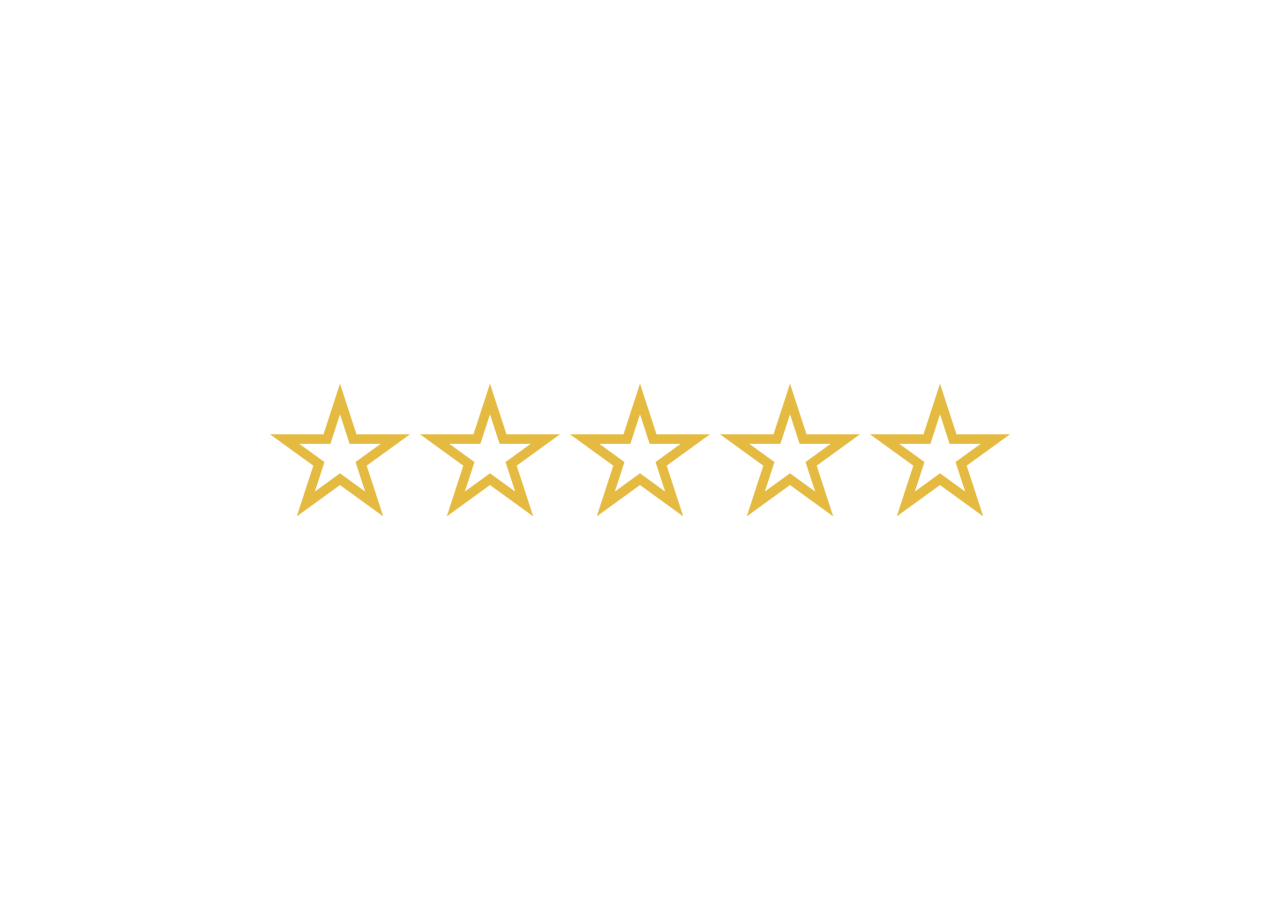
<file: B10/index.html>
<!DOCTYPE html>
<html lang="en">
<head>
    <meta charset="UTF-8">
    <meta name="viewport" content="width=device-width, initial-scale=1.0">
    <title>Document</title>
    <style>
        *{
            box-sizing: border-box;
            padding: 0;
            margin: 0;
        }
        body{
            display: flex;
            justify-content: center;
            align-items: center;
            height: 100vh;
        }


        .star-container{
            width: 750px;
            height: 150px;
            position: relative;
            display: flex;
        }

        span{
            width: 10%;
            cursor: pointer;
            position: relative;
        }

        .on, .off{
            position: absolute;
            z-index: -1;
            height: 100%;
        }

        .on{
            background-image: url(stars.png);
            width: 100%;
        }

        .off{
            background-image: url(star-full.png);
            width: 0%;
            transition: all 1s;
        }


        span:nth-child(1):hover ~ .off{
            width: 10%;
        }
        span:nth-child(2):hover ~ .off{
            width: 20%;
        }
        span:nth-child(3):hover ~ .off{
            width: 30%;
        }
        span:nth-child(4):hover ~ .off{
            width: 40%;
        }
        span:nth-child(5):hover ~ .off{
            width: 50%;
        }
        span:nth-child(6):hover ~ .off{
            width: 60%;
        }
        span:nth-child(7):hover ~ .off{
            width: 70%;
        }
        span:nth-child(8):hover ~ .off{
            width: 80%;
        }
        span:nth-child(9):hover ~ .off{
            width: 90%;
        }
        span:nth-child(10):hover ~ .off{
            width: 100%;
        }


    </style>
</head>
<body>
    <div class="star-container">
        <span></span><span></span><span></span><span></span><span></span><span></span><span></span><span></span><span></span><span></span>
        <div class="on"></div>
        <div class="off"></div>
    </div>
    
</body>
</html>
</file>
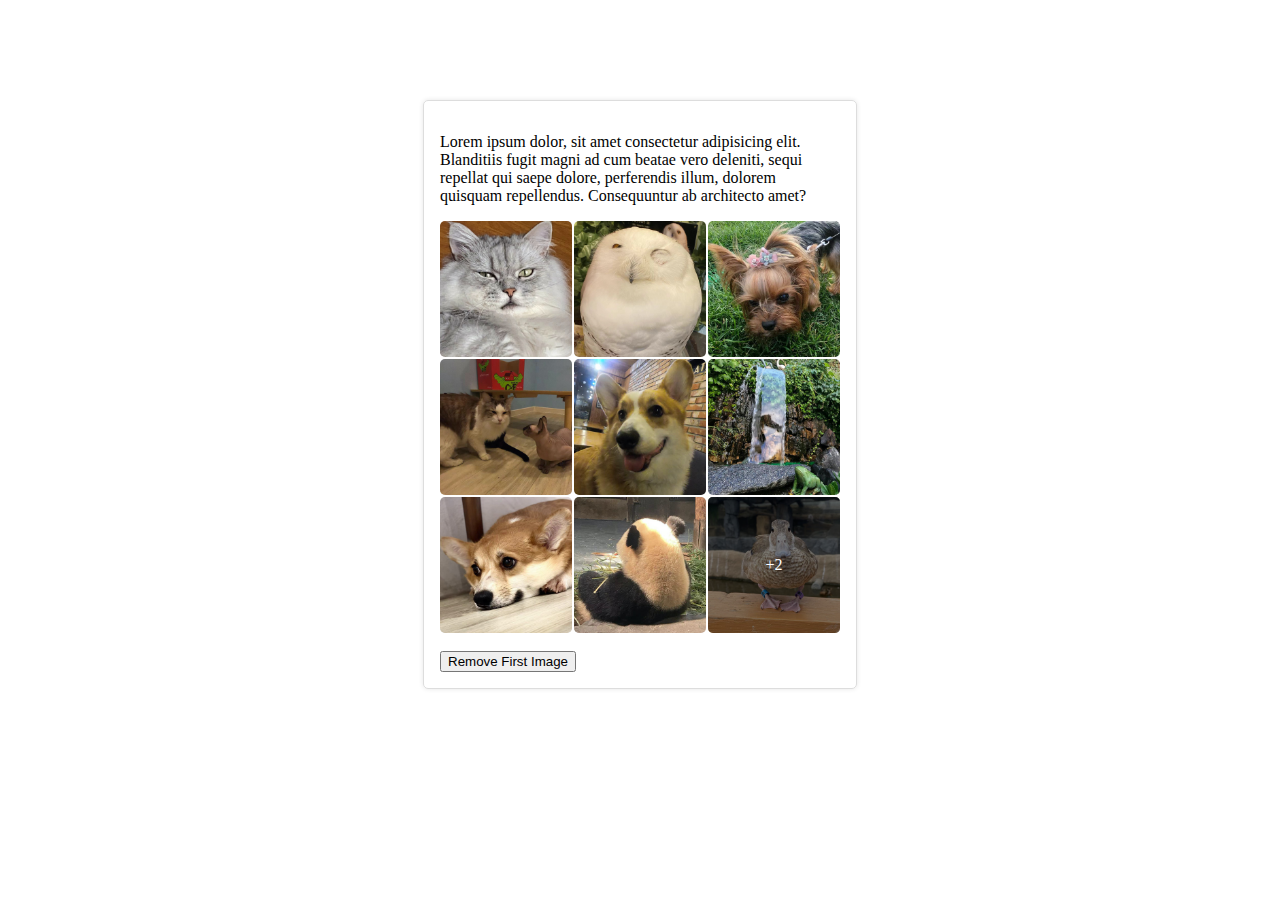
<file: B3/index.html>
<!doctype html>
<html lang="en">
<head>
    <meta charset="UTF-8">
    <meta http-equiv="X-UA-Compatible" content="IE=edge">
    <meta name="viewport" content="width=device-width, initial-scale=1.0">
    <title>9 Images</title>

    <style>
        body {
            margin: 0;
        }

        article {
            border: 1px solid #DDD;
            border-radius: 5px;
            box-shadow: 0 0 5px rgba(0, 0, 0, 0.1);
            width: 400px;
            margin: 100px auto;
            padding: 1rem;
        }

        .photos {
            display: grid;
            grid-template-columns: repeat(3, 1fr);
            grid-template-rows: repeat(3, 1fr);
            gap: 2px;
            position: relative;
        }

        .photo-item {
            overflow: hidden;
            border-radius: 5px;
            background: #EEE;
        }

        .photo-item img {
            width: 100%;
            height: 100%;
            object-fit: cover;
            object-position: center;
        }
    </style>
    <link rel="stylesheet" href="style.css">
</head>
<body>


<article>
    <p>Lorem ipsum dolor, sit amet consectetur adipisicing elit. Blanditiis fugit magni ad cum beatae vero deleniti,
        sequi repellat qui saepe dolore, perferendis illum, dolorem quisquam repellendus. Consequuntur ab architecto
        amet?</p>

    <div class="photos">
        <div class="photo-item"><img src="imgs/img-1.jpg" alt="image"></div>
        <div class="photo-item"><img src="imgs/img-2.jpg" alt="image"></div>
        <div class="photo-item"><img src="imgs/img-3.jpg" alt="image"></div>
        <div class="photo-item"><img src="imgs/img-4.jpg" alt="image"></div>
        <div class="photo-item"><img src="imgs/img-5.jpg" alt="image"></div>
        <div class="photo-item"><img src="imgs/img-6.jpg" alt="image"></div>
        <div class="photo-item"><img src="imgs/img-7.jpg" alt="image"></div>
        <div class="photo-item"><img src="imgs/img-8.jpg" alt="image"></div>
        <div class="photo-item"><img src="imgs/img-9.jpg" alt="image"></div>
        <div class="photo-item"><img src="imgs/img-10.jpg" alt="image"></div>
        <div class="photo-item"><img src="imgs/img-11.jpg" alt="image"></div>
    </div>

    <br>
    <button onclick="remove()">Remove First Image</button>
</article>

<script>
    function remove() {
        document.querySelectorAll(".photo-item")[0].remove();
    }
</script>
</body>
</html>
</file>
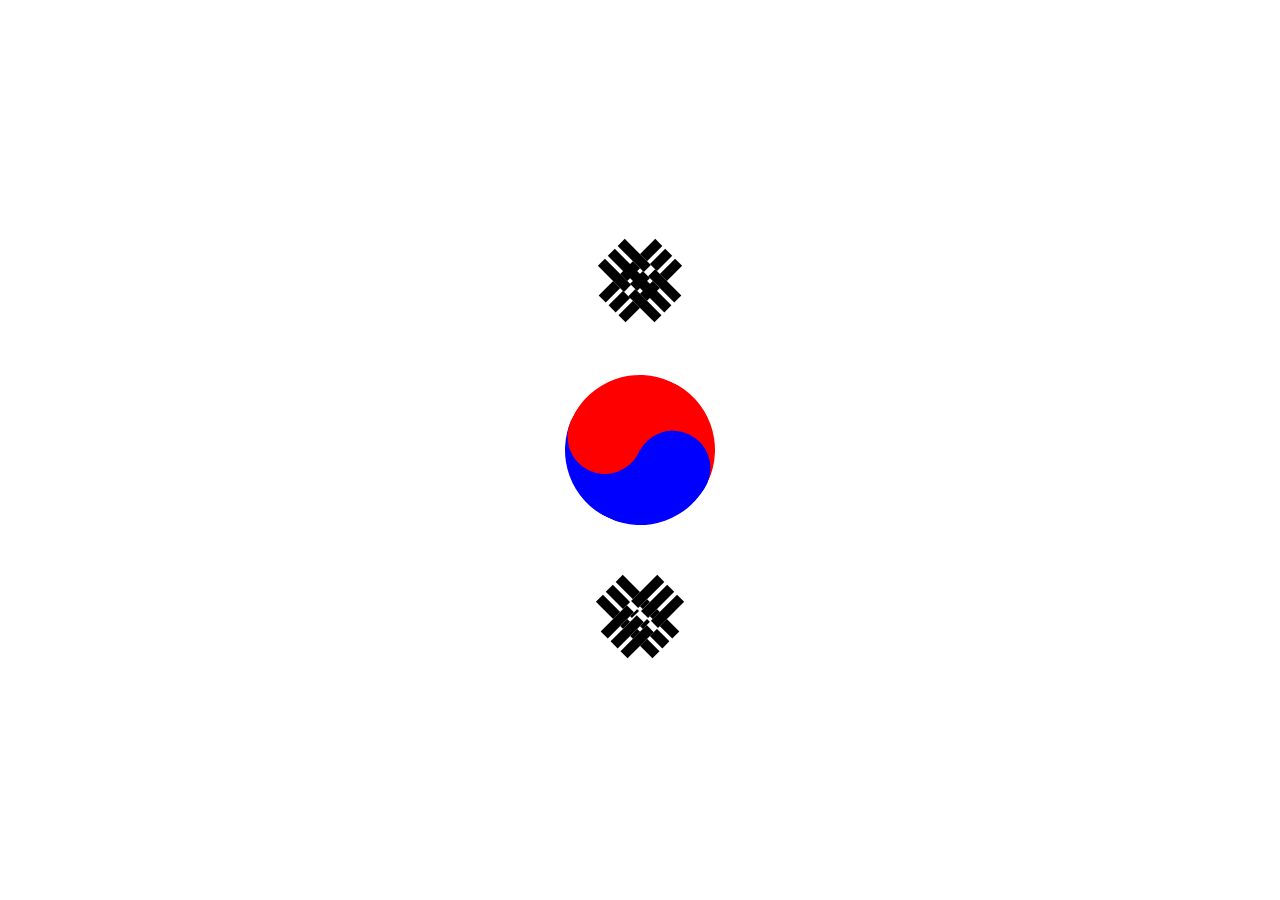
<file: B7/index.html>
<!DOCTYPE html>
<html lang="en">

<head>
    <meta charset="UTF-8">
    <meta name="viewport" content="width=device-width, initial-scale=1.0">
    <title>Document</title>
</head>

<style>
    * {
        padding: 0;
        margin: 0;
        box-sizing: border-box;
    }

    body {
        display: flex;
        align-items: center;
        justify-content: center;
        height: 100vh;
    }

    .flag {
        background-color: #fff;
        width: 600px;
        height: 400px;
        display: flex;
        justify-content: center;
        align-items: center;
    }


    .circle {
        width: 150px;
        position: relative;
        border-radius: 100%;
        border-top: 75px solid red;
        border-bottom: 75px solid blue;
        transform: rotate(25deg);
    }

    .circle::after {
        content: '';
        position: absolute;
        width: 75px;
        height: 75px;
        border-radius: 100%;
        background-color: blue;
        top: -35px;
        right: 0;
    }
    

    .circle::before {
        content: '';
        position: absolute;
        width: 75px;
        height: 75px;
        border-radius: 100%;
        background-color: red;
        top: -35px;
        left: 0;
    }

    span {
        display: inline-block;
        background-color: black;
        width: 10px;
        height: 80px;
    }

    .x2 {
        width: 10px;
        background-color: #fff;
        border-top: solid black 37px;
        border-bottom: solid black 37px;
    }

    .line {
        position: absolute;
    }


    .line-1 {
        top: 240px;
        left: 620px;
        transform: rotate(45deg);
    }

    .line-2 {
        top: 240px;
        right: 620px;
        transform: rotate(-45deg);
    }

    .line-3 {
        bottom: 240px;
        left: 620px;
        transform: rotate(-45deg);
    }

    .line-4 {
        bottom: 240px;
        right: 620px;
        transform: rotate(45deg);
    }


    
</style>


<body>
    <div class="flag">
        <div class="circle"></div>
        <div class="line line-1">
            <span></span>
            <span></span>
            <span></span>
        </div>
        <div class="line line-2">
            <span class="x2"></span>
            <span></span>
            <span class="x2"></span>
        </div>
        <div class="line line-3">
            <span></span>
            <span class="x2"></span>
            <span></span>
        </div>
        <div class="line line-4">
            <span class="x2"></span>
            <span class="x2"></span>
            <span class="x2"></span>
        </div>
    </div>

</body>

</html>
</file>
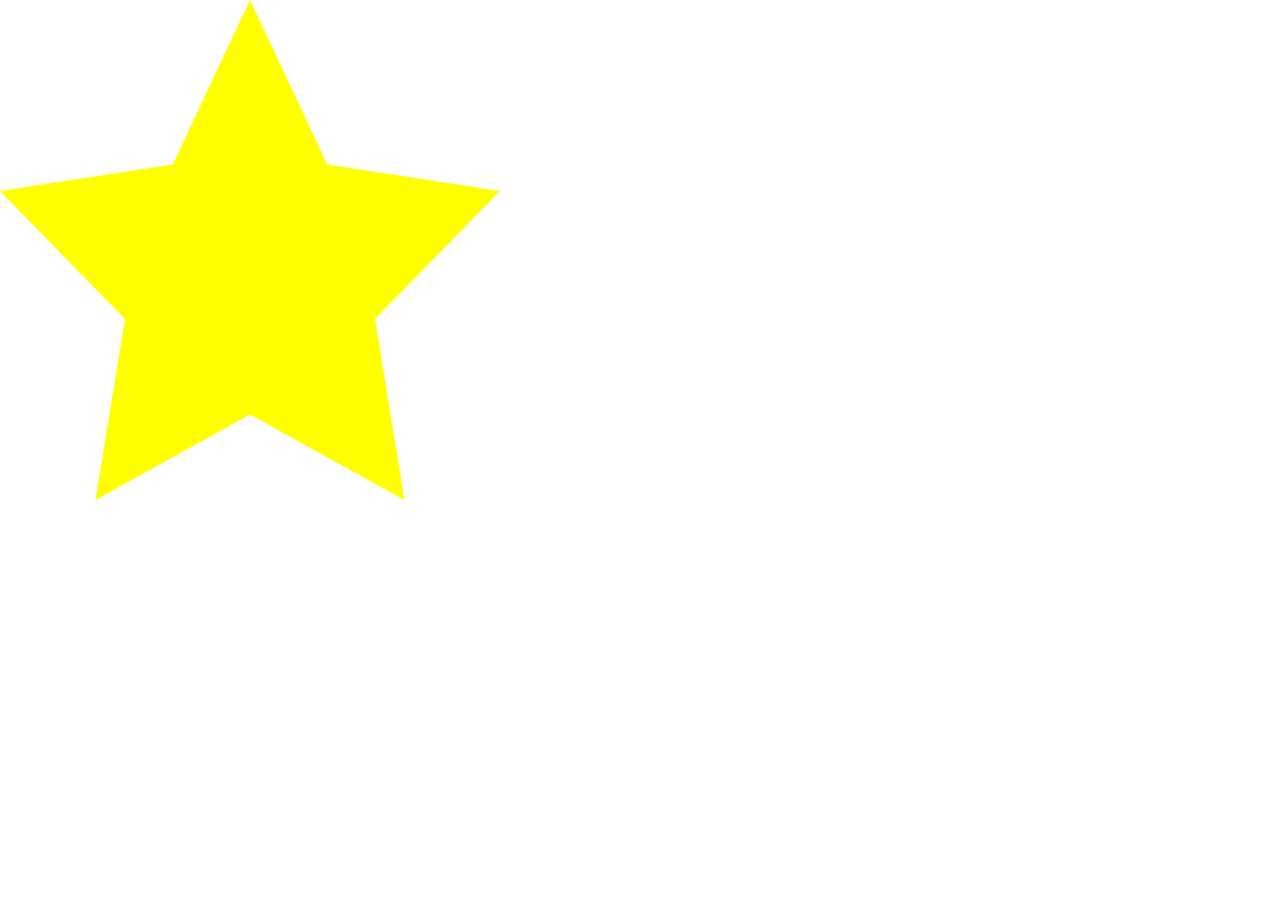
<file: B8/index.html>
<!DOCTYPE html>
<html lang="en">
<head>
    <meta charset="UTF-8">
    <meta name="viewport" content="width=device-width, initial-scale=1.0">
    <title>Document</title>
</head>


<style>
    * {
        padding: 0;
        margin: 0;
        box-sizing: border-box;
    }

    .star {
        width: 500px;
        height: 500px;
        background-color: yellow;
        clip-path: path('M250 0 172.75 164.59 0 190.98 125 319.1 95.49 500 250 414.59 404.51 500 375 319.1 500 190.98 327.25 164.59 250 0Z');
        animation: rotate 1s infinite linear;
    }

    @keyframes rotate {
        0%{
            transform: rotate(0deg);
        }

        100% {
            transform: rotate(360deg);
        }
    }
</style>

<body>
    <div class="star"></div>
    
</body>
</html>
</file>
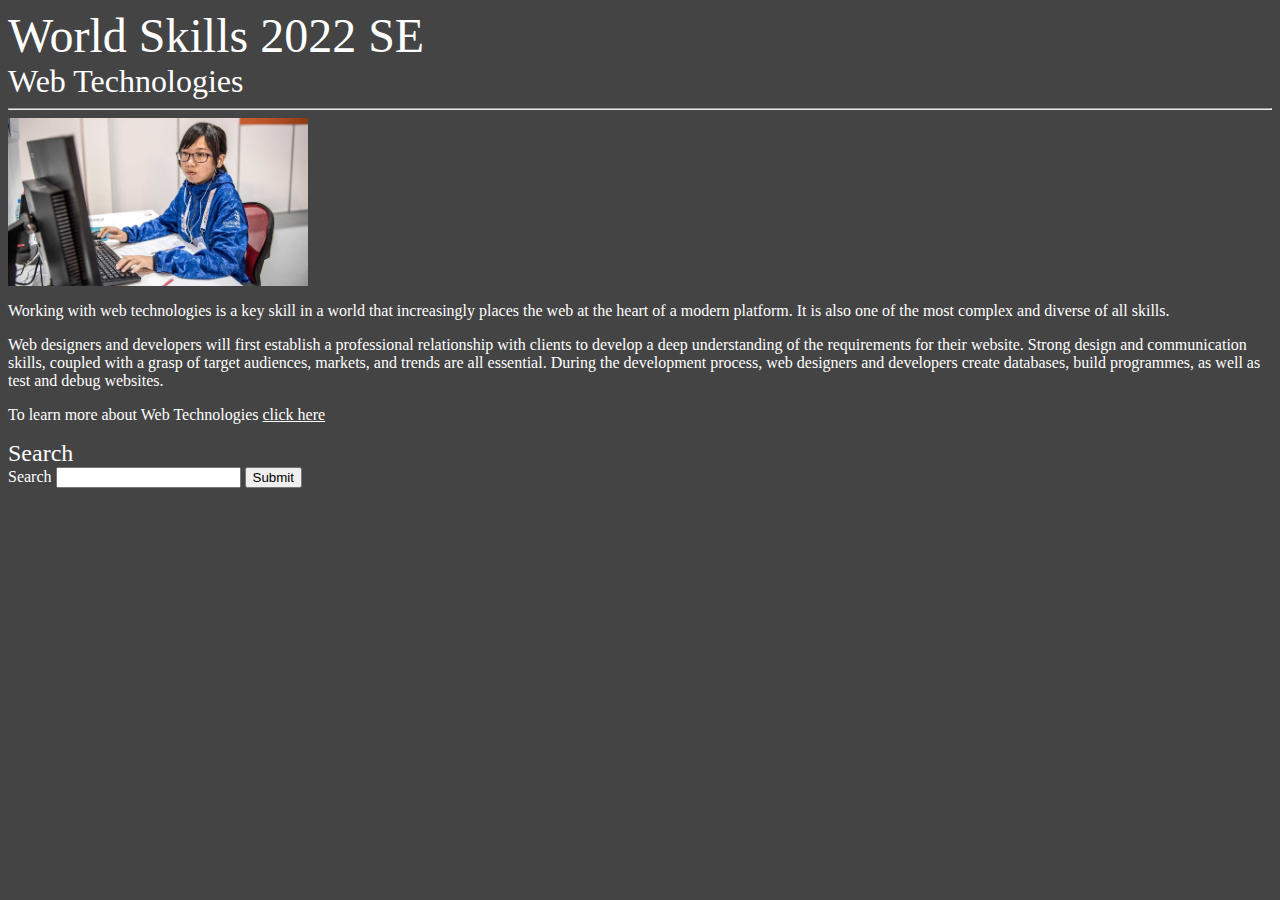
<file: B13/accessibility.html>
<html lang="en">
<head>
    <title>WorldSkills</title>
    <link href="https://cdn.jsdelivr.net/npm/bootstrap@5.1.3/dist/css/bootstrap.min.css" rel="stylesheet"
          integrity="sha384-1BmE4kWBq78iYhFldvKuhfTAU6auU8tT94WrHftjDbrCEXSU1oBoqyl2QvZ6jIW3" crossorigin="anonymous">
    <style>
        body {
            background-color: #444444;
            color: #fff;
        }
        .header1{
            font-size: 3em;
        }

        .header2{
            font-size: 2em;
        }

        .header3{
            font-size: 1.5em;
        }

        a {
            color: white;
        }
        a:hover {
            color: rgba(0, 0, 0, 0.5);
        }
    </style>

</head>

<body>

<div class="container">
    <div class="header1">World Skills 2022 SE</div>

    <div class="header2">Web Technologies</div>

    <hr>

    <div class="row">
        <div class="col-9">
            <img src="images/web-tech.jpeg" class="img-fluid float-start pe-2" width="300" alt="WebTech">

            <p>Working with web technologies is a key skill in a world that increasingly places the web at the heart of a modern platform. It is also one of the most complex and diverse of all skills.</p>

            <p>Web designers and developers will first establish a professional relationship with clients to develop a deep understanding of the requirements for their website. Strong design and communication skills, coupled with a grasp of target audiences, markets, and trends are all essential. During the development process, web designers and developers create databases, build programmes, as well as test and debug websites.</p>

            <p>To learn more about Web Technologies <a href="https://worldskills.org/skills/id/127/#:~:text=More%20about%20Web%20Technologies&text=Strong%20design%20and%20communication%20skills,as%20test%20and%20debug%20websites.">click here</a></p>

        </div>
        <div class="col-3">
            <div class="header3">Search</div>
            <form>
                <label for="Search">Search
                <input type="text" class="form-control" label="Search">
                <input type="submit">
            </label>
            </form>
        </div>
    </div>    
</div>

</body>
</html>
</file>
<file: B3/style.css>
:root {
    counter-reset: over;
}


.photo-item:nth-child(9),
.photo-item:nth-child(9)~ .photo-item {
    grid-row: 3;
    grid-column: 3;
}

.photo-item:nth-child(9)~ .photo-item {
    counter-increment: sample;
}


.photo-item:nth-child(9)~ .photo-item:last-child {
    position: relative;
}


.photo-item:nth-child(9)~ .photo-item:last-child::after {
    content: '+' counter(sample);
    position: absolute;
    background-color: rgba(0, 0, 0, 0.5);
    width: 100%;
    height: 100%;
    top: 0;
    left: 0;
    display: flex;
    justify-content: center;
    align-items: center;
    color: white;
}
</file>
